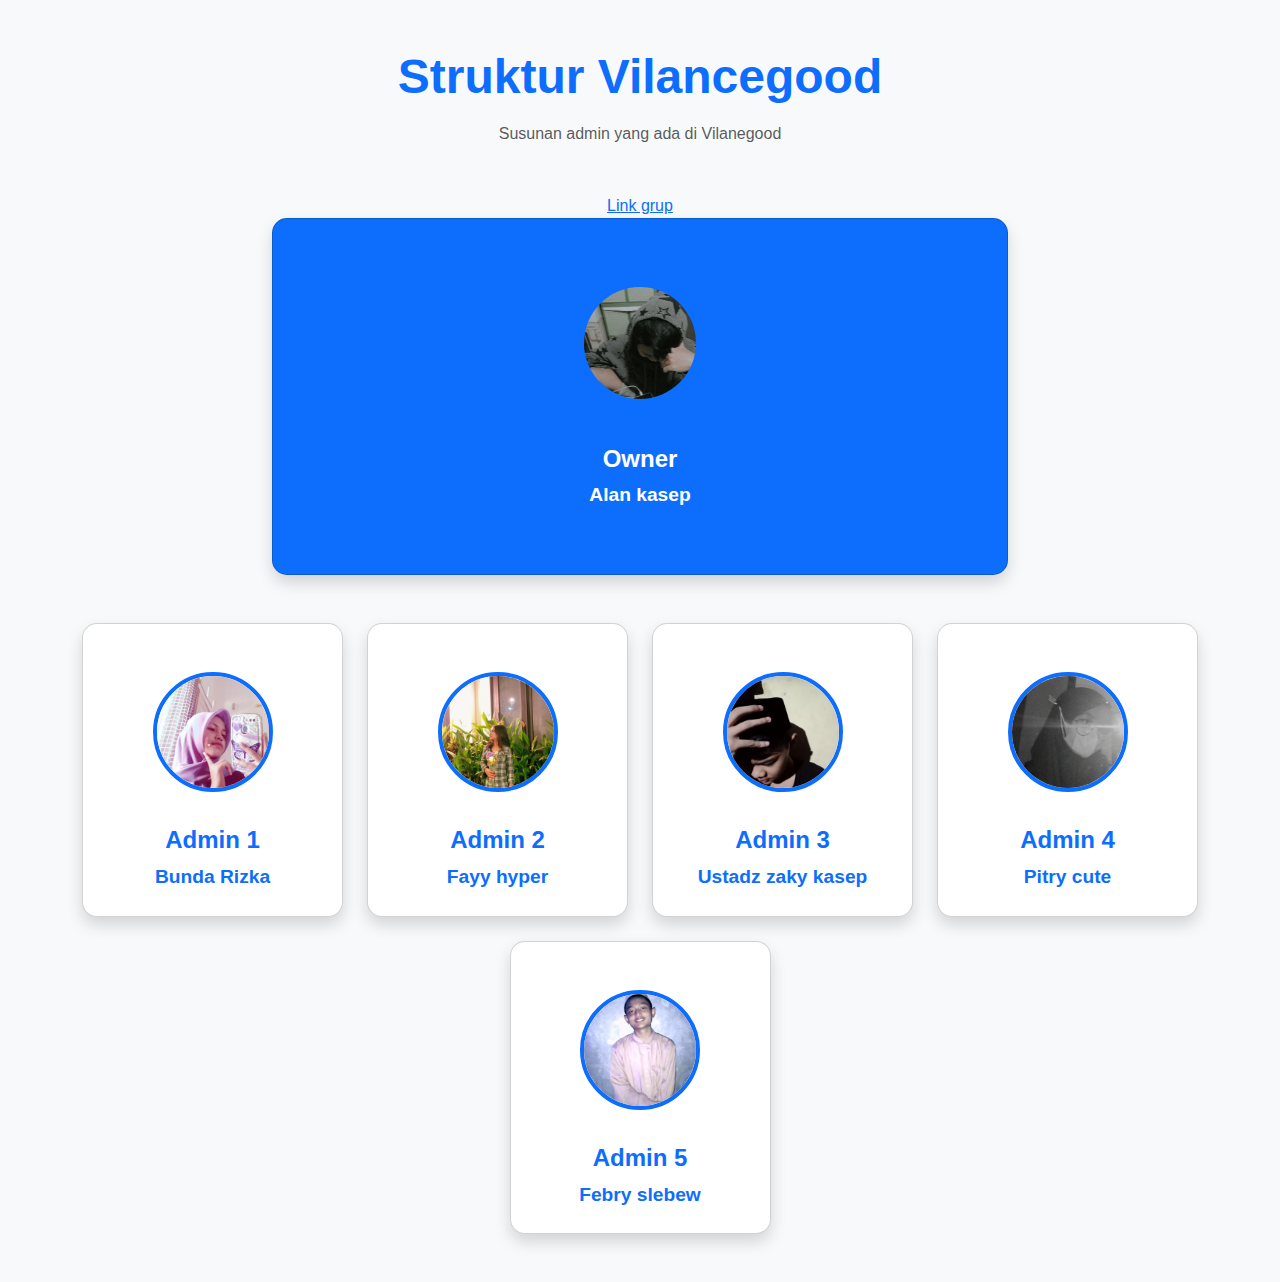
<file: index.html>
<!DOCTYPE http-equiv="" ml>
<html lang="en">
<head>
  <meta charset="UTF-8">
  <meta name="viewport" content="width=device-width, initial-scale=1.0">
  <title>Struktur Admin</title>
  <link href="https://cdn.jsdelivr.net/npm/bootstrap@5.3.0/dist/css/bootstrap.min.css" rel="stylesheet">
  <link rel="stylesheet" href="style.css">
</head>
<body>
  <div class="container text-center my-5">
    <h1 class="text-primary fw-bold">Struktur Vilancegood</h1>
    <p class="text-muted mb-5">Susunan admin yang ada di Vilanegood</p>
    <a href="https://chat.whatsapp.com/BjFLaM2PoKwII0CNcOrPa3" target=_blank> Link grup </a>

    <!-- Owner -->
    <div class="row justify-content-center mb-5">
      <div class="col-lg-8">
        <div class="card owner-card shadow position-relative">
          <img src="IMG-20250110-WA0402.jpg" class="card-img-top rounded-circle mx-auto d-block mt-3" alt="Owner">
          <div class="card-body">
            <h2 class="card-title">Owner</h2>
            <p class="card-text fw-bold">Alan kasep</p>
          </div>
        </div>
      </div>
    </div>

    <!-- Admins -->
    <div class="row justify-content-center g-4">
      <!-- Admin 1 -->
      <div class="col-md-4 col-lg-3">
        <div class="card admin-card shadow h-100">
          <img src="Rizka.jpg" class="card-img-top rounded-circle mx-auto d-block mt-3" alt="Admin 1">
          <div class="card-body">
            <h3 class="card-title">Admin 1</h3>
            <p class="card-text fw-bold">Bunda Rizka</p>
          </div>
        </div>
      </div>
      <!-- Admin 2 -->
      <div class="col-md-4 col-lg-3">
        <div class="card admin-card shadow h-100">
          <img src="Fayy.jpg" class="card-img-top rounded-circle mx-auto d-block mt-3" alt="Admin 2">
          <div class="card-body">
            <h3 class="card-title">Admin 2</h3>
            <p class="card-text fw-bold">Fayy hyper</p>
          </div>
        </div>
      </div>
      <!-- Admin 3 -->
      <div class="col-md-4 col-lg-3">
        <div class="card admin-card shadow h-100">
          <img src="Zaky.jpg" class="card-img-top rounded-circle mx-auto d-block mt-3" alt="Admin 3">
          <div class="card-body">
            <h3 class="card-title">Admin 3</h3>
            <p class="card-text fw-bold">Ustadz zaky kasep</p>
          </div>
        </div>
      </div>
      <!-- Admin 4 -->
      <div class="col-md-4 col-lg-3">
        <div class="card admin-card shadow h-100">
          <img src="pitri.jpg" class="card-img-top rounded-circle mx-auto d-block mt-3" alt="Admin 4">
          <div class="card-body">
            <h3 class="card-title">Admin 4</h3>
            <p class="card-text fw-bold">Pitry cute</p>
          </div>
        </div>
      </div>
      <!-- Admin 5 -->
      <div class="col-md-4 col-lg-3">
        <div class="card admin-card shadow h-100">
          <img src="Febry.jpg" class="card-img-top rounded-circle mx-auto d-block mt-3" alt="Admin 5">
          <div class="card-body">
            <h3 class="card-title">Admin 5</h3>
            <p class="card-text fw-bold">Febry slebew</p>
          </div>
        </div>
      </div>
    </div>
  </div>
</body>
</html>
</file>
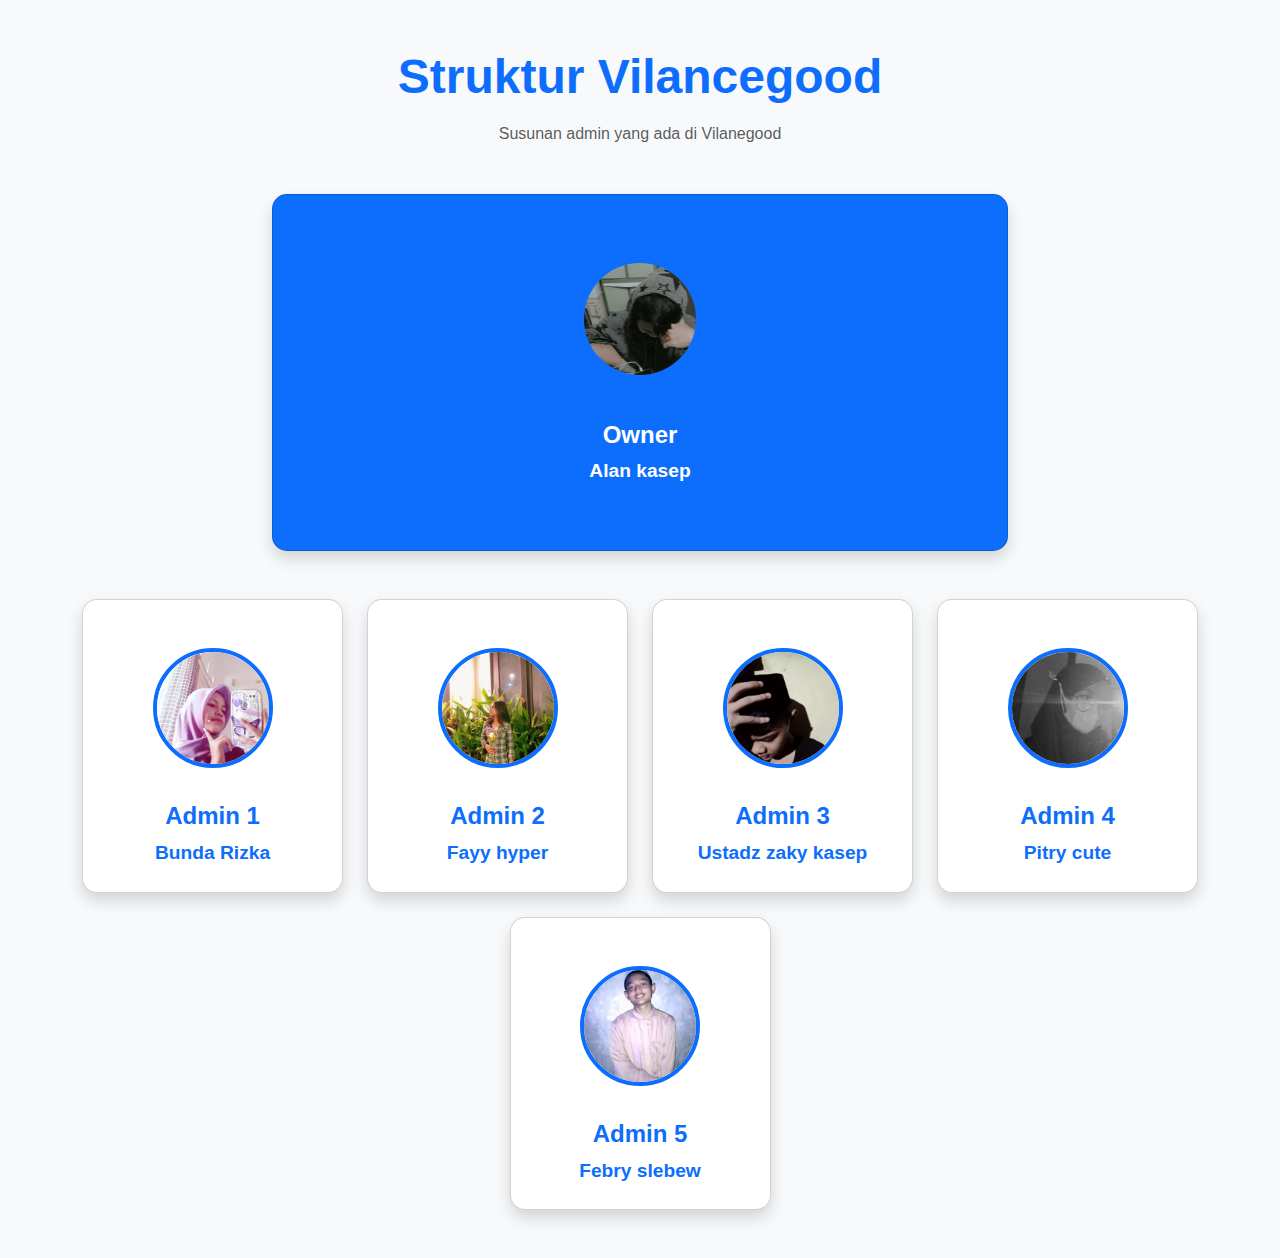
<file: indexx.html>
<!DOCTYPE http-equiv="" ml>
<html lang="en">
<head>
  <meta charset="UTF-8">
  <meta name="viewport" content="width=device-width, initial-scale=1.0">
  <title>Struktur Organisasi</title>
  <link href="https://cdn.jsdelivr.net/npm/bootstrap@5.3.0/dist/css/bootstrap.min.css" rel="stylesheet">
  <link rel="stylesheet" href="style.css">
</head>
<body>
  <div class="container text-center my-5">
    <h1 class="text-primary fw-bold">Struktur Vilancegood</h1>
    <p class="text-muted mb-5">Susunan admin yang ada di Vilanegood</p>

    <!-- Owner -->
    <div class="row justify-content-center mb-5">
      <div class="col-lg-8">
        <div class="card owner-card shadow position-relative">
          <img src="IMG-20250110-WA0402.jpg" class="card-img-top rounded-circle mx-auto d-block mt-3" alt="Owner">
          <div class="card-body">
            <h2 class="card-title">Owner</h2>
            <p class="card-text fw-bold">Alan kasep</p>
          </div>
        </div>
      </div>
    </div>

    <!-- Admins -->
    <div class="row justify-content-center g-4">
      <!-- Admin 1 -->
      <div class="col-md-4 col-lg-3">
        <div class="card admin-card shadow h-100">
          <img src="Rizka.jpg" class="card-img-top rounded-circle mx-auto d-block mt-3" alt="Admin 1">
          <div class="card-body">
            <h3 class="card-title">Admin 1</h3>
            <p class="card-text fw-bold">Bunda Rizka</p>
          </div>
        </div>
      </div>
      <!-- Admin 2 -->
      <div class="col-md-4 col-lg-3">
        <div class="card admin-card shadow h-100">
          <img src="Fayy.jpg" class="card-img-top rounded-circle mx-auto d-block mt-3" alt="Admin 2">
          <div class="card-body">
            <h3 class="card-title">Admin 2</h3>
            <p class="card-text fw-bold">Fayy hyper</p>
          </div>
        </div>
      </div>
      <!-- Admin 3 -->
      <div class="col-md-4 col-lg-3">
        <div class="card admin-card shadow h-100">
          <img src="Zaky.jpg" class="card-img-top rounded-circle mx-auto d-block mt-3" alt="Admin 3">
          <div class="card-body">
            <h3 class="card-title">Admin 3</h3>
            <p class="card-text fw-bold">Ustadz zaky kasep</p>
          </div>
        </div>
      </div>
      <!-- Admin 4 -->
      <div class="col-md-4 col-lg-3">
        <div class="card admin-card shadow h-100">
          <img src="pitri.jpg" class="card-img-top rounded-circle mx-auto d-block mt-3" alt="Admin 4">
          <div class="card-body">
            <h3 class="card-title">Admin 4</h3>
            <p class="card-text fw-bold">Pitry cute</p>
          </div>
        </div>
      </div>
      <!-- Admin 5 -->
      <div class="col-md-4 col-lg-3">
        <div class="card admin-card shadow h-100">
          <img src="Febry.jpg" class="card-img-top rounded-circle mx-auto d-block mt-3" alt="Admin 5">
          <div class="card-body">
            <h3 class="card-title">Admin 5</h3>
            <p class="card-text fw-bold">Febry slebew</p>
          </div>
        </div>
      </div>
    </div>
  </div>
</body>
</html>
</file>
<file: style.css>
/* General Body Styling */
body {
  background-color: #f8f9fa;
  font-family: 'Poppins', sans-serif;
  margin: 0;
  padding: 0;
}

/* Title Styling */
h1 {
  font-size: 3rem;
  color: #0d6efd;
  margin-bottom: 1rem;
}

p {
  font-size: 1rem;
  color: #6c757d;
  margin-bottom: 2rem;
}

/* Card General Styling */
.card {
  border-radius: 15px;
  overflow: hidden;
  transition: transform 0.3s ease, box-shadow 0.3s ease;
}

.card:hover {
  transform: translateY(-10px);
  box-shadow: 0 10px 30px rgba(0, 0, 0, 0.15);
}

/* Profile Image Styling */
.card-img-top {
  width: 120px;
  height: 120px;
  object-fit: cover;
  border-radius: 50%;
  border: 4px solid #0d6efd;
  margin-top: -60px;
  background-color: #fff;
}

/* Owner Card Styling */
.owner-card {
  background-color: #0d6efd;
  color: #fff;
  position: relative;
  padding: 3rem 1rem;
  text-align: center;
}

.owner-card .card-body {
  padding-top: 2rem;
}

/* Admin Card Styling */
.admin-card {
  background-color: #fff;
  color: #0d6efd;
  text-align: center;
  padding-top: 2rem;
}

.admin-card .card-body {
  padding: 1.5rem;
}

/* Card Title Styling */
.card-title {
  font-size: 1.5rem;
  font-weight: 600;
  margin-top: 10px;
  color: inherit;
}

/* Card Text Styling */
.card-text {
  font-size: 1.2rem;
  font-weight: 500;
  color: inherit;
}

/* Responsive Design */
@media (max-width: 768px) {
  h1 {
    font-size: 2.5rem;
  }

  .card-img-top {
    width: 100px;
    height: 100px;
    border: 3px solid #0d6efd;
  }

  .card-title {
    font-size: 1.25rem;
  }

  .card-text {
    font-size: 1rem;
  }

  /* Adjust card sizes for small screens */
  .col-md-4 {
    flex: 0 0 48%;
    max-width: 48%;
  }
}

@media (max-width: 480px) {
  .col-md-4 {
    flex: 0 0 100%;
    max-width: 100%;
  }
}
</file>
